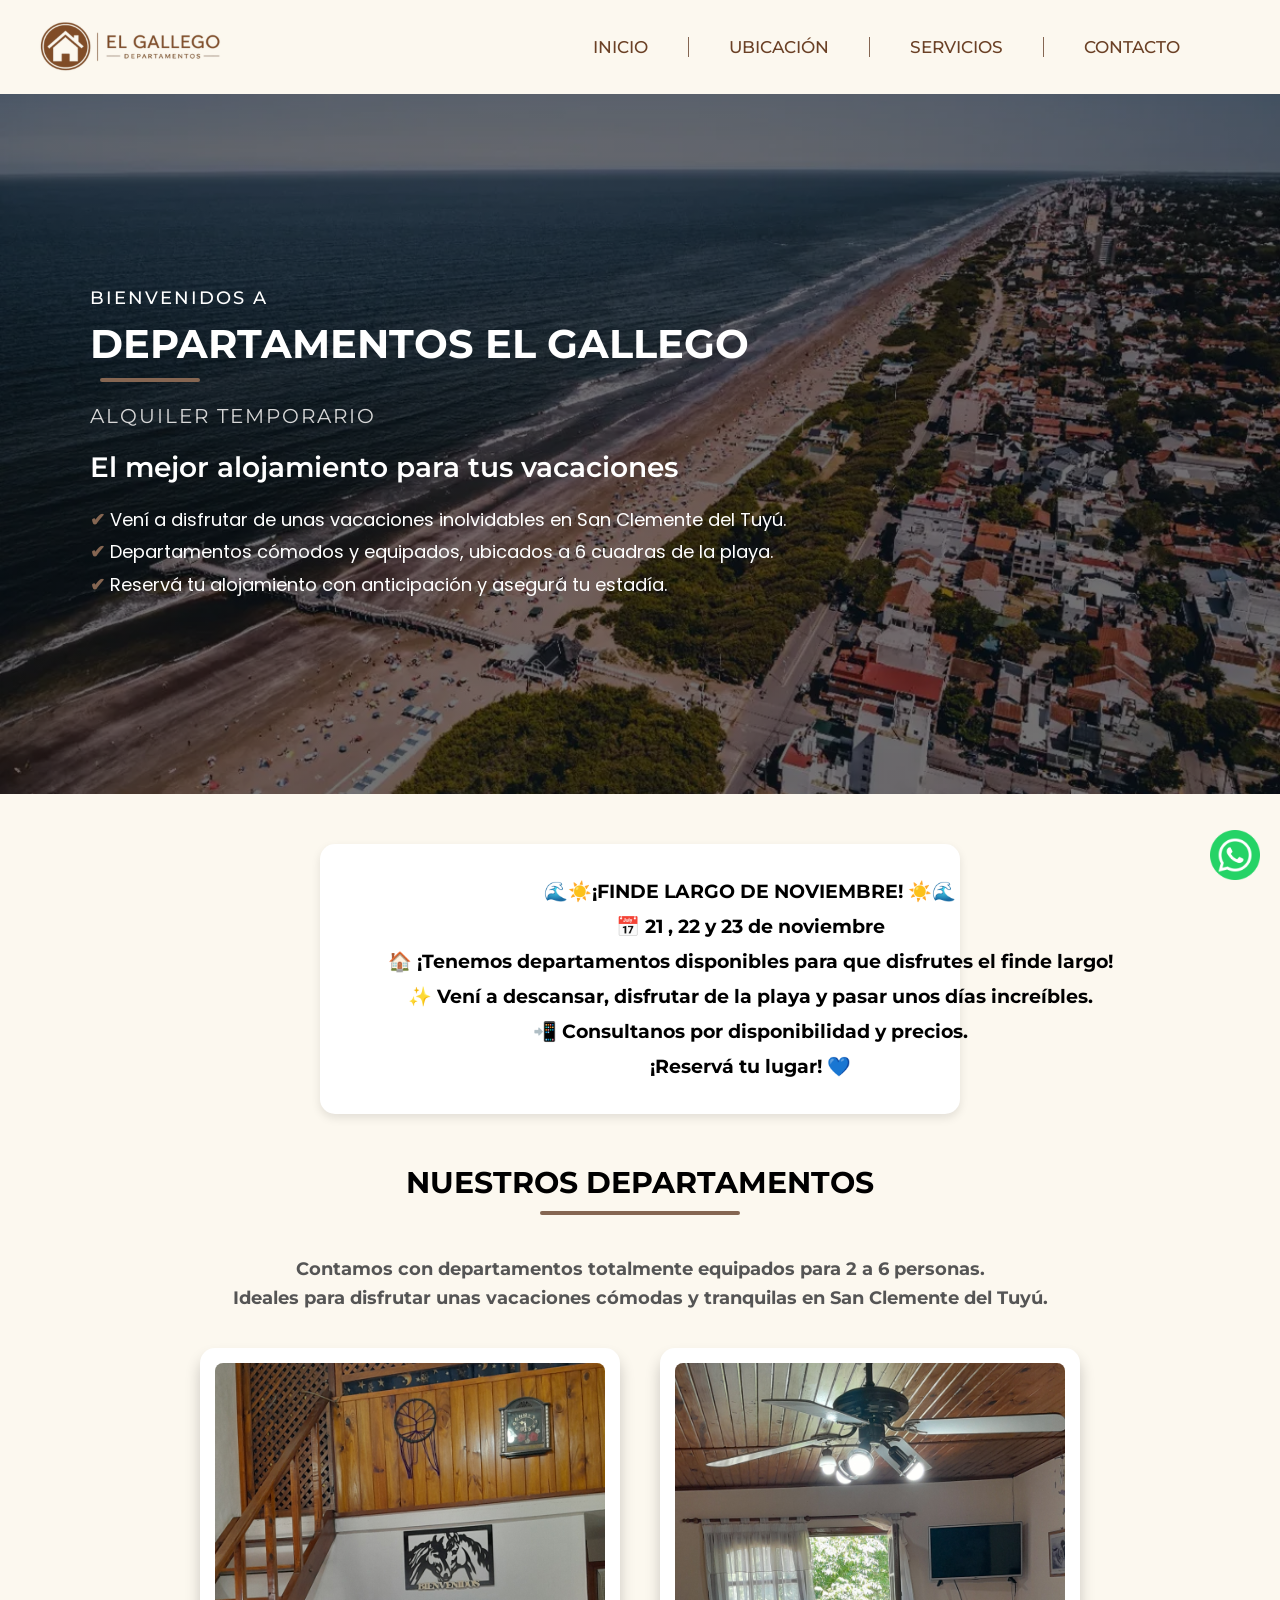
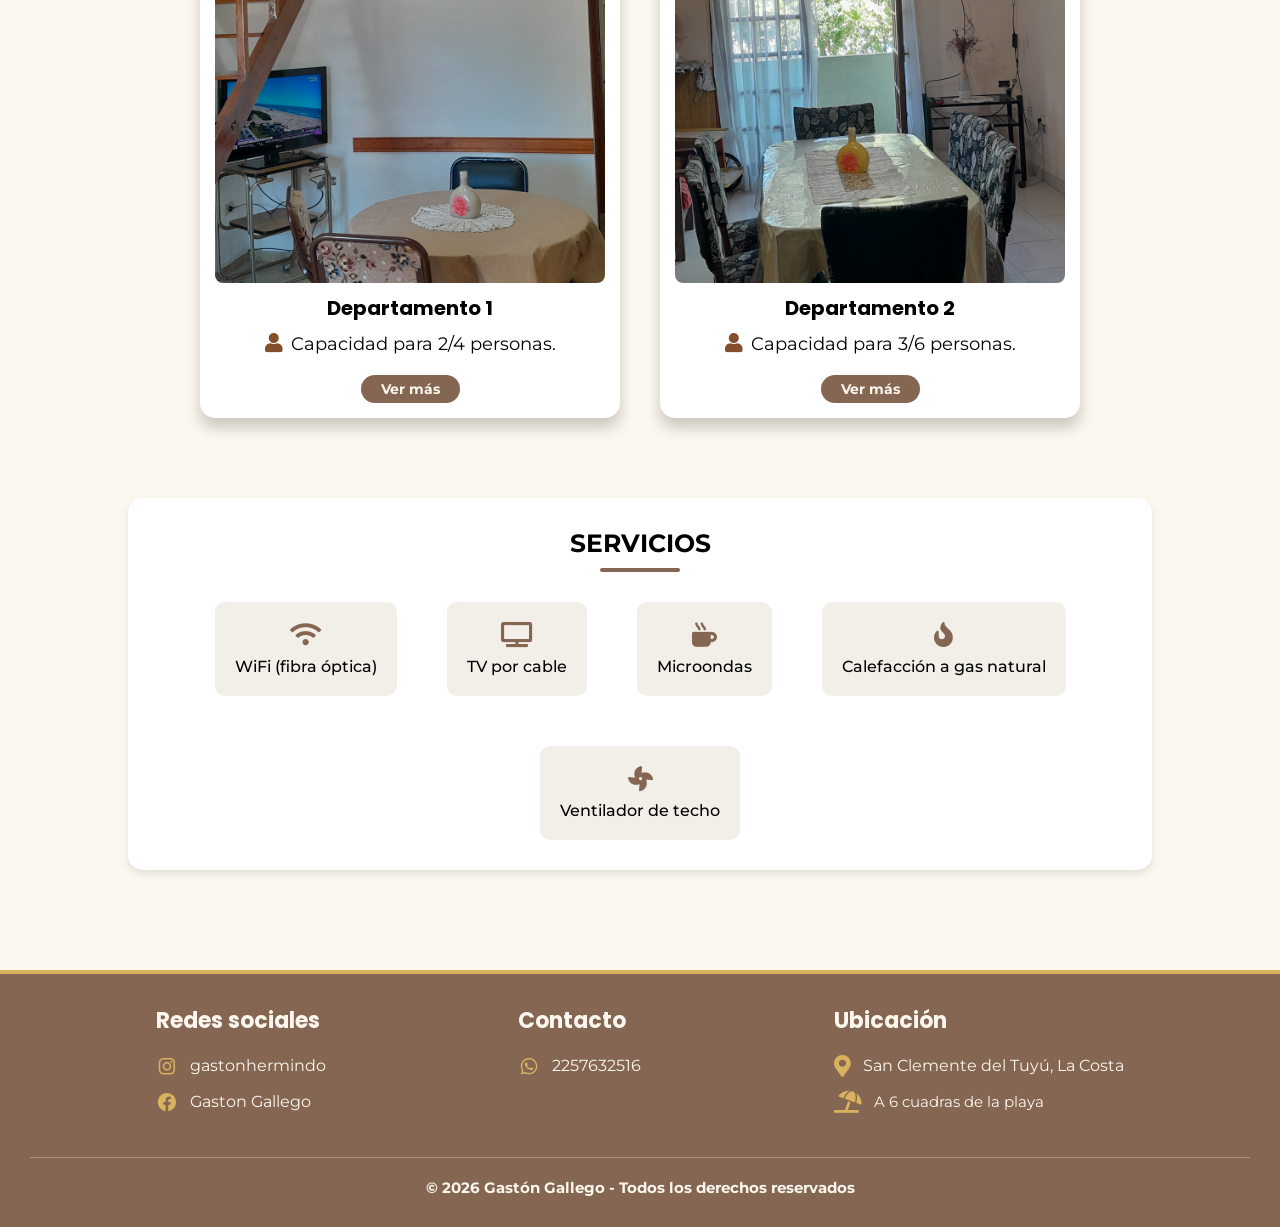
<file: index.html>
<!DOCTYPE html>
<html lang="es">

<head>
    <meta charset="UTF-8">
    <meta name="viewport" content="width=device-width, initial-scale=1.0">
    <title>Departamentos El Gallego</title>

    <!--ICONOS-->
    <link href='https://unpkg.com/boxicons@2.1.4/css/boxicons.min.css' rel='stylesheet'>
    <link rel="stylesheet" href="https://cdnjs.cloudflare.com/ajax/libs/font-awesome/5.15.4/css/all.min.css">


    <!--TIPOGRAFÍAS-->
    <link href="https://fonts.googleapis.com/css2?family=Montserrat:wght@400;500;600&display=swap" rel="stylesheet">
    <link href="https://fonts.googleapis.com/css2?family=Montserrat:wght@400;500;600&display=swap" rel="stylesheet">

    <link rel="preconnect" href="https://fonts.googleapis.com">
    <link rel="preconnect" href="https://fonts.gstatic.com" crossorigin>
    <link
        href="https://fonts.googleapis.com/css2?family=Bebas+Neue&family=Nunito:wght@400;600;700&family=Poppins:wght@400;500;600;700&display=swap"
        rel="stylesheet">

    <!--ESTILOS CSS-->
    <link rel="stylesheet" href="/css/estilos.css">

    <link rel="icon" type="image/png" sizes="16x16" href="/img/favicon.png">

</head>

<body>

    <header>
        <nav>
            <!--LOGO-->
            <img src="/img/logo.png" alt="Logo Gaston Gallego" width="80">
            <!--MENÚ HAMBURGUESA-->
            <div class="nav_toggle" id="_toggle">
                <span></span>
                <span></span>
                <span></span>

            </div>

            <!--MENÚ DE NAVEGACIÓN-->
            <ul class="nav_items" id="_items">
                <li>
                    <a href="index.html">Inicio</a>
                </li>

                <li>
                    <a href="ubicacion.html">Ubicación</a>
                </li>

                <li>
                    <a href="/index.html#servicios">Servicios</a>
                </li>

                <li>
                    <a href="contacto.html">Contacto</a>
                </li>

            </ul>


        </nav>
    </header>


    <main>


        <section class="presentacion">

            <div class="texto-presentacion">

                <p class="texto-bienvenidos">BIENVENIDOS A </p>

                <h1>DEPARTAMENTOS EL GALLEGO</h1>

                <p class="subtitulo">Alquiler temporario</p>

                <h2>El mejor alojamiento para tus vacaciones</h2>

                <div class="texto-presentacion1">
                    <p>
                        Vení a disfrutar de unas vacaciones inolvidables en San Clemente del Tuyú.
                    </p>

                    <p>
                        Departamentos cómodos y equipados, ubicados a 6 cuadras de la playa.
                    </p>

                    <p>
                        Reservá tu alojamiento con anticipación y asegurá tu estadía.
                    </p>

                </div>

            </div>

        </section>


        <section class="finde">
            <p>🌊☀️¡FINDE LARGO DE NOVIEMBRE! ☀️🌊 </p>

            <p>📅 21 , 22  y 23 de noviembre</p>

            <p>🏠 ¡Tenemos departamentos disponibles para que disfrutes el finde largo!</p>

            <p>✨ Vení a descansar, disfrutar de la playa y pasar unos días increíbles.</p>

            <p>📲 Consultanos por disponibilidad y precios.</p>
            <p>
                <stong>¡Reservá tu lugar! 💙</stong>
            </p>
        </section>


        <!--DEPARTAMENTOS-->
        <section class="departamentos">
            <h2>Nuestros departamentos</h2>
            <p class="descripcion-departamentos">
                Contamos con departamentos totalmente equipados para 2 a 6 personas.<br>
                Ideales para disfrutar unas vacaciones cómodas y tranquilas en San Clemente del Tuyú.
            </p>
            <div class="contenedor-deptos">
                <div class="card">
                    <img src="img/depto1.jpg" alt="Departamento 1">
                    <h3>Departamento 1 </h3>
                    <p><i class="fas fa-user"></i>Capacidad para 2/4 personas.</p>
                    <a href="departamento1.html">Ver más</a>
                </div>

                <div class="card">
                    <img src="img/depto2.jpg" alt="Departamento 2">
                    <h3>Departamento 2 </h3>
                    <p><i class="fas fa-user"></i>Capacidad para 3/6 personas.</p>
                    <a href="departamento2.html">Ver más</a>
                </div>
            </div>
        </section>

        <!--SERVICIOS -->

        <section class="servicios" id="servicios">

            <h2>Servicios</h2>

            <div class="contenedor-servicios">

                <div class="servicio">
                    <i class="fas fa-wifi"></i>
                    <p>WiFi (fibra óptica)</p>
                </div>
                <div class="servicio">
                    <i class="fas fa-tv"></i>
                    <p>TV por cable</p>
                </div>

                <div class="servicio">
                    <i class="fas fa-mug-hot"></i>
                    <p>Microondas</p>
                </div>

                <div class="servicio">
                    <i class="fas fa-fire"></i>
                    <p>Calefacción a gas natural</p>
                </div>

                <div class="servicio">
                    <i class="fas fa-fan"></i>
                    <p>Ventilador de techo</p>
                </div>
            </div>
        </section>


        <!-- Botón de WhatsApp -->
        <a href="https://wa.me/5492257632516" class="whatsapp-float" target="_blank" title="Ir a WhatsApp">
            <img src="img/Icono-WhatsApp.png" alt="WhatsApp" class="whatsapp-button">

        </a>
    </main>



    <!--PIE DE PÁGINA-->
    <footer>
        <div class="footer">
            <!-- REDES SOCIALES -->
            <section class="redessociales">
                <h3>Redes sociales</h3>
                <ul>
                    <li>
                        <i class='bx bxl-instagram'></i>
                        <a href="https://www.instagram.com/gastonhermindo/" target="_blank"
                            title="Ir a Instagram">gastonhermindo</a>
                    </li>
                    <li>
                        <i class='bx bxl-facebook-circle'></i>
                        <a href="https://www.facebook.com/gaston.gallego.33" target="_blank"
                            title="Ir a Facebook">Gaston Gallego</a>
                    </li>
                </ul>
            </section>

            <!-- CONTACTO -->
            <section class="contacto">
                <h3 id="contacto">Contacto</h3>
                <ul>
                    <li>
                        <i class='bx bxl-whatsapp'></i>
                        <a href="https://wa.me/5492257632516" target="_blank" title="Ir a WhatsApp">2257632516</a>
                    </li>
                </ul>
            </section>

            <!--MEDIOS DE PAGO-->
            <section class="ubicacion">
                <h3>Ubicación</h3>
                <ul>
                    <li>
                        <i class="fas fa-map-marker-alt"></i>
                        <a href="https://www.google.com/maps/place/San+Clemente+del+Tuyu,+Provincia+de+Buenos+Aires/@-36.3764784,-56.7758433,13z/data=!3m1!4b1!4m6!3m5!1s0x959c1b18461b0a27:0xd06f9847d9e161fa!8m2!3d-36.3688312!4d-56.7185135!16s%2Fm%2F04lf4gs?entry=ttu&g_ep=EgoyMDI2MDYyOS4wIKXMDSoASAFQAw%3D%3D "
                            target="_blank">San Clemente del Tuyú, La Costa</a>
                    </li>

                    <li>
                        <i class="fas fa-umbrella-beach"></i>
                        <span>A 6 cuadras de la playa</span>
                    </li>
                </ul>
            </section>
        </div>
        <p>© 2026 Gastón Gallego - Todos los derechos reservados</p>
    </footer>

    <script src="/js/menu.js"></script>
</body>

</html>
</file>
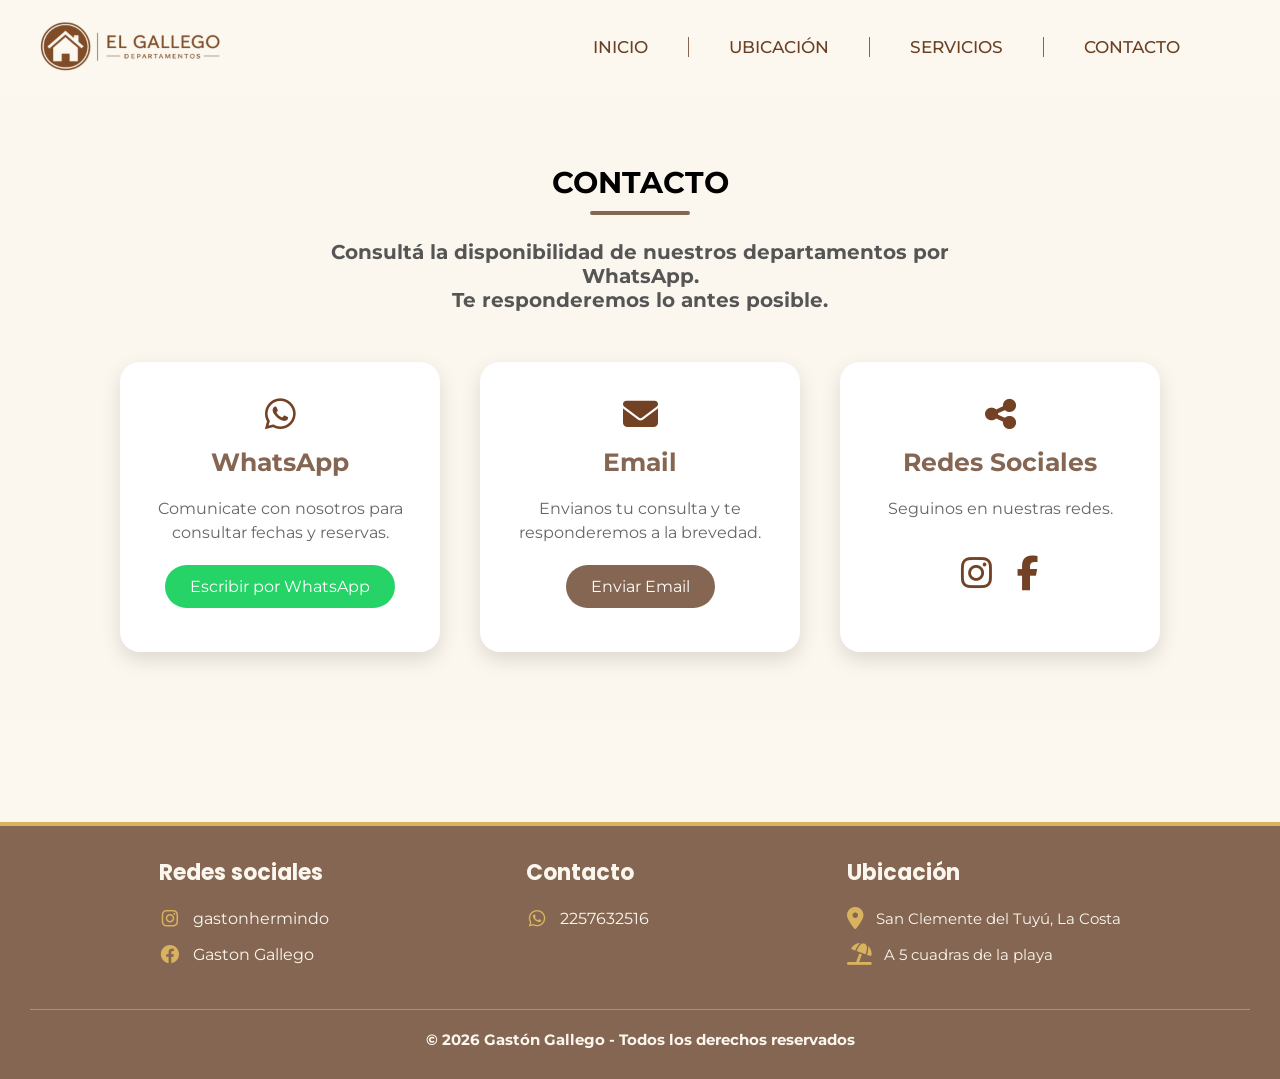
<file: contacto.html>
<!DOCTYPE html>
<html lang="es">

<head>
    <meta charset="UTF-8">
    <meta name="viewport" content="width=device-width, initial-scale=1.0">
    <title>Departamentos El Gallego</title>

    <!--ICONOS-->
    <link href='https://unpkg.com/boxicons@2.1.4/css/boxicons.min.css' rel='stylesheet'>
    <link rel="stylesheet" href="https://cdnjs.cloudflare.com/ajax/libs/font-awesome/5.15.4/css/all.min.css">

    <!--TIPOGRAFÍAS-->
    <link href="https://fonts.googleapis.com/css2?family=Montserrat:wght@400;500;600&display=swap" rel="stylesheet">
    <link href="https://fonts.googleapis.com/css2?family=Montserrat:wght@400;500;600&display=swap" rel="stylesheet">

    <link rel="preconnect" href="https://fonts.googleapis.com">
    <link rel="preconnect" href="https://fonts.gstatic.com" crossorigin>
    <link
        href="https://fonts.googleapis.com/css2?family=Bebas+Neue&family=Nunito:wght@400;600;700&family=Poppins:wght@400;500;600;700&display=swap"
        rel="stylesheet">

    <link rel="stylesheet" href="https://cdnjs.cloudflare.com/ajax/libs/font-awesome/6.5.0/css/all.min.css">

    <!--ESTILOS CSS-->
    <link rel="stylesheet" href="/css/estilos.css">

    <link rel="icon" type="image/png" sizes="16x16" href="/img/favicon.png">


</head>

<body>

    <header>
        <nav>
            <!--LOGO-->
            <img src="/img/logo.png" alt="Logo Gaston Gallego" width="80">
            <!--MENÚ HAMBURGUESA-->
            <div class="nav_toggle" id="_toggle">
                <span></span>
                <span></span>
                <span></span>

            </div>

            <!--MENÚ DE NAVEGACIÓN-->
            <ul class="nav_items" id="_items">
                <li>
                    <a href="index.html">Inicio</a>
                </li>

                <li>
                    <a href="ubicacion.html">Ubicación</a>
                </li>

                <li>
                    <a href="/index.html#servicios">Servicios</a>
                </li>

                <li>
                    <a href="contacto.html">Contacto</a>
                </li>

            </ul>


        </nav>
    </header>


    <main class="comunicacion">

        <h1>Contacto</h1>
        <p class="subtitulo1">
            Consultá la disponibilidad de nuestros departamentos por WhatsApp.<br>
            Te responderemos lo antes posible.
        </p>

        <div class="contacto-contenedor">

            <div class="contacto-card">
                <i class="fa-brands fa-whatsapp"></i>
                <h3>WhatsApp</h3>
                <p>Comunicate con nosotros para consultar fechas y reservas.</p>

                <a href="https://wa.me/5492257632516?text=Hola,%20quisiera%20consultar%20la%20disponibilidad%20de%20los%20departamentos."
                    class="btn-whatsapp" target="_blank">
                    Escribir por WhatsApp
                </a>
            </div>


            <div class="contacto-card">
                <i class="fa-solid fa-envelope"></i>
                <h3>Email</h3>
                <p>Envianos tu consulta y te responderemos a la brevedad.</p>

                <a href="mailto:ghflb@yahoo.com.ar" class="btn-email">
                    Enviar Email
                </a>
            </div>

            <div class="contacto-card">
                <i class="fa-solid fa-share-nodes icono-compartir"></i>

                <h3>Redes Sociales</h3>

                <p>Seguinos en nuestras redes.</p>

                <div class="redes">
                    <a href="https://www.instagram.com/gastonhermindo/" target="_blank">
                        <i class="fa-brands fa-instagram"></i>
                    </a>

                    <a href="https://www.facebook.com/gaston.gallego.33" target="_blank">
                        <i class="fa-brands fa-facebook-f"></i>
                    </a>
                </div>
            </div>

    </main>



    <!--PIE DE PÁGINA-->
    <footer>
        <div class="footer">
            <!-- REDES SOCIALES -->
            <section class="redessociales">
                <h3>Redes sociales</h3>
                <ul>
                    <li>
                        <i class='bx bxl-instagram'></i>
                        <a href="https://www.instagram.com/gastonhermindo/" target="_blank"
                            title="Ir a Instagram">gastonhermindo</a>
                    </li>
                    <li>
                        <i class='bx bxl-facebook-circle'></i>
                        <a href="https://www.facebook.com/gaston.gallego.33" target="_blank"
                            title="Ir a Facebook">Gaston Gallego</a>
                    </li>
                </ul>
            </section>

            <!-- CONTACTO -->
            <section class="contacto">
                <h3 id="contacto">Contacto</h3>
                <ul>
                    <li>
                        <i class='bx bxl-whatsapp'></i>
                        <a href="https://wa.me/5492257632516" target="_blank" title="Ir a WhatsApp">2257632516</a>
                    </li>
                </ul>
            </section>

            <!--MEDIOS DE PAGO-->
            <section class="ubicacion">
                <h3>Ubicación</h3>
                <ul>
                    <li>
                        <i class="fas fa-map-marker-alt"></i>
                        <span>San Clemente del Tuyú, La Costa</span>
                    </li>

                    <li>
                        <i class="fas fa-umbrella-beach"></i>
                        <span>A 5 cuadras de la playa</span>
                    </li>
                </ul>
            </section>
        </div>
        <p>© 2026 Gastón Gallego - Todos los derechos reservados</p>
    </footer>

    <script src="/js/menu.js"></script>
</body>

</html>
</file>
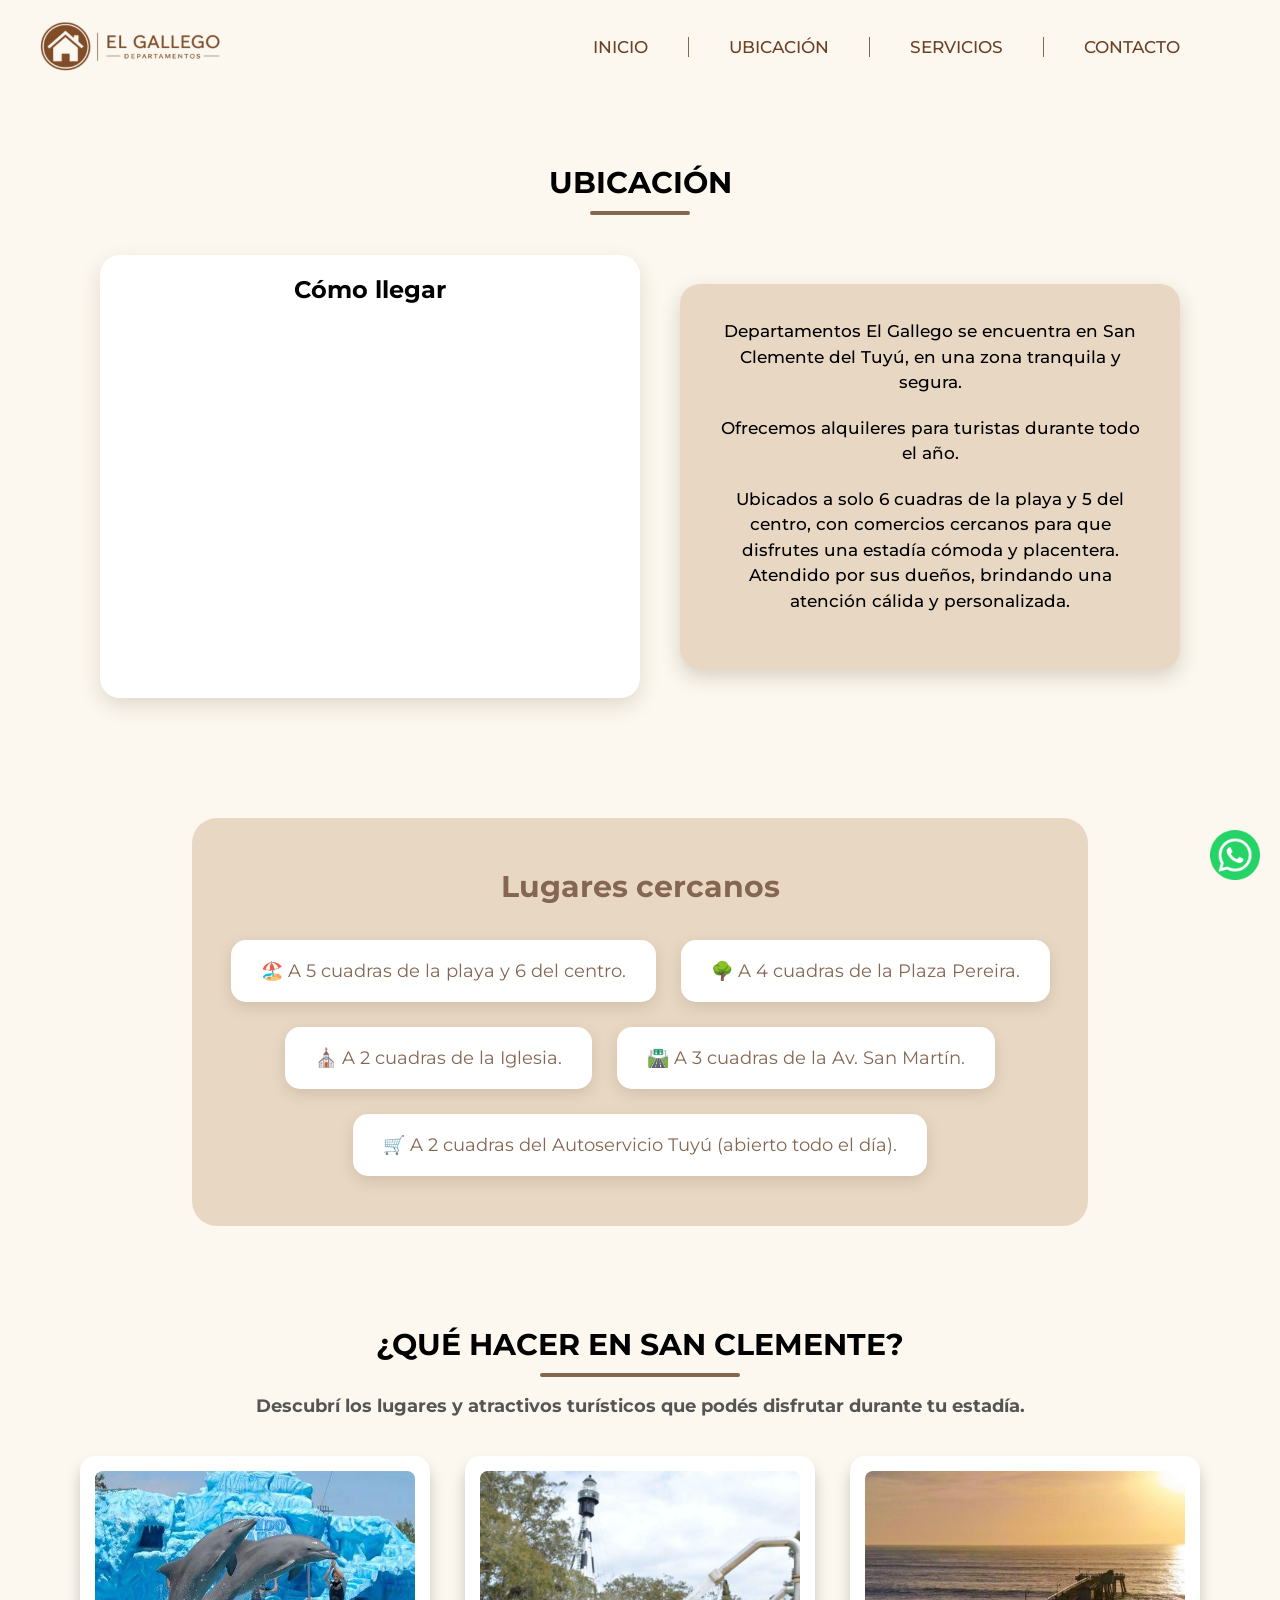
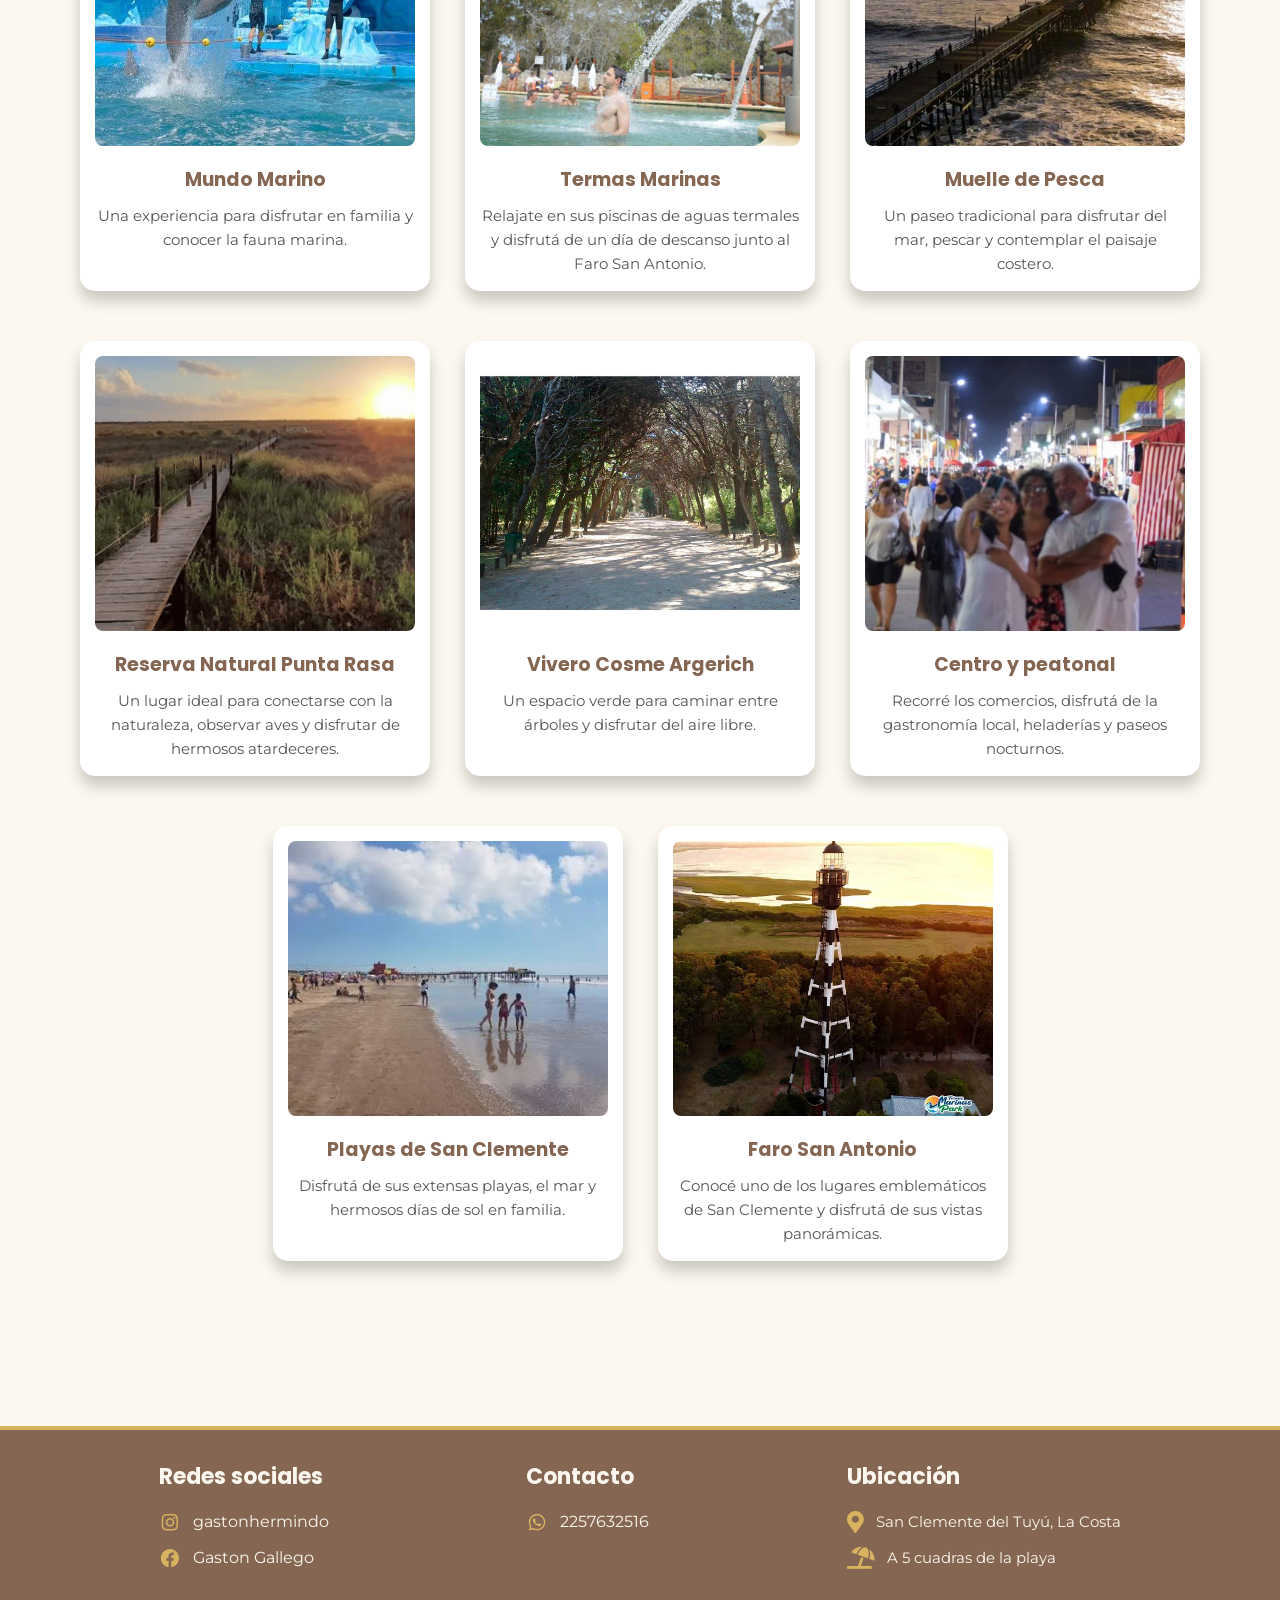
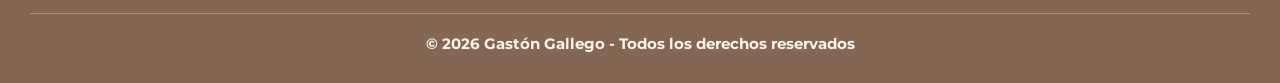
<file: ubicacion.html>
<!DOCTYPE html>
<html lang="es">

<head>
    <meta charset="UTF-8">
    <meta name="viewport" content="width=device-width, initial-scale=1.0">
    <title>Departamentos El Gallego</title>

    <!--ICONOS-->
    <link href='https://unpkg.com/boxicons@2.1.4/css/boxicons.min.css' rel='stylesheet'>
    <link rel="stylesheet" href="https://cdnjs.cloudflare.com/ajax/libs/font-awesome/5.15.4/css/all.min.css">

    <!--ESTILOS CSS-->
    <link rel="stylesheet" href="/css/estilos.css">


    <!--TIPOGRAFÍAS-->
    <link href="https://fonts.googleapis.com/css2?family=Montserrat:wght@400;500;600&display=swap" rel="stylesheet">
    <link href="https://fonts.googleapis.com/css2?family=Montserrat:wght@400;500;600&display=swap" rel="stylesheet">

    <link rel="preconnect" href="https://fonts.googleapis.com">
    <link rel="preconnect" href="https://fonts.gstatic.com" crossorigin>
    <link
        href="https://fonts.googleapis.com/css2?family=Bebas+Neue&family=Nunito:wght@400;600;700&family=Poppins:wght@400;500;600;700&display=swap"
        rel="stylesheet">

    <link rel="icon" type="image/png" sizes="16x16" href="/img/favicon.png">
</head>

<body>

    <header>
        <nav>
            <!--LOGO-->
            <img src="/img/logo.png" alt="Logo Gaston Gallego" width="80">
            <!--MENÚ HAMBURGUESA-->
            <div class="nav_toggle" id="_toggle">
                <span></span>
                <span></span>
                <span></span>

            </div>

            <!--MENÚ DE NAVEGACIÓN-->
            <ul class="nav_items" id="_items">
                <li>
                    <a href="index.html">Inicio</a>
                </li>

                <li>
                    <a href="ubicacion.html">Ubicación</a>
                </li>

                <li>
                    <a href="/index.html#servicios">Servicios</a>
                </li>

                <li>
                    <a href="contacto.html">Contacto</a>
                </li>

            </ul>


        </nav>
    </header>

    <main>

        <section class="ubicacion1">

            <h1>Ubicación</h1>

            <div class="ubicacion-contenedor">
                <div class="mapa">
                    <h2>Cómo llegar</h2>

                    <iframe
                        src="https://www.google.com/maps/embed?pb=!1m18!1m12!1m3!1d51397.627717026524!2d-56.77584334831125!3d-36.37647837003743!2m3!1f0!2f0!3f0!3m2!1i1024!2i768!4f13.1!3m3!1m2!1s0x959c1b5beeb7b2e9%3A0x26a2f67879751243!2sC.%2015%20651%2C%20B7105%20San%20Clemente%20del%20Tuyu%2C%20Provincia%20de%20Buenos%20Aires!5e0!3m2!1ses!2sar!4v1780527570569!5m2!1ses!2sar"
                        loading="lazy" referrerpolicy="no-referrer-when-downgrade">
                    </iframe>
                </div>

                <div class="localizacion">

                    <p>
                        Departamentos El Gallego se encuentra en San Clemente del Tuyú,
                        en una zona tranquila y segura.
                    </p>
                    <p>
                        Ofrecemos alquileres para turistas
                        durante todo el año.
                    </p>
                    <p>
                        Ubicados a solo 6 cuadras de la playa y 5 del centro, con comercios
                        cercanos para que disfrutes una estadía cómoda y placentera.
                        Atendido por sus dueños, brindando una atención cálida y personalizada.
                    </p>

        </section>

        <section class="distancias">
            <h2>Lugares cercanos</h2>

            <ul>
                <ul>
                    <li>🏖️ A 5 cuadras de la playa y 6 del centro.</li>
                    <li>🌳 A 4 cuadras de la Plaza Pereira.</li>
                    <li>⛪ A 2 cuadras de la Iglesia.</li>
                    <li>🛣️ A 3 cuadras de la Av. San Martín.</li>
                    <li>🛒 A 2 cuadras del Autoservicio Tuyú (abierto todo el día).</li>
                </ul>
            </ul>
        </section>




        <section class="turismo" id="turismo">
            <h2>¿Qué hacer en San Clemente?</h2>

            <p class="descripcion-turismo">
                Descubrí los lugares y atractivos turísticos
                que podés disfrutar durante tu estadía.
            </p>

            <div class="contenedor-turismo">

                <div class="card-turismo">
                    <img src="/img/mundo marino.jpg" alt="Mundo Marino">
                    <h3>Mundo Marino</h3>
                    <p>Una experiencia para disfrutar en familia y conocer la fauna marina.</p>
                </div>

                <div class="card-turismo">
                    <img src="/img/termas marinas.jpg" alt="Termas Marinas">
                    <h3>Termas Marinas</h3>
                    <p>Relajate en sus piscinas de aguas termales y disfrutá de un día de descanso junto al Faro San
                        Antonio.</p>
                </div>

                <div class="card-turismo">
                    <img src="/img/muelle.jpg" alt="Muelle">
                    <h3>Muelle de Pesca</h3>
                    <p>Un paseo tradicional para disfrutar del mar, pescar y contemplar el paisaje costero.</p>
                </div>

                <div class="card-turismo">
                    <img src="/img/punta rasa.jpg" alt="Punta Rasa">
                    <h3>Reserva Natural Punta Rasa</h3>
                    <p>Un lugar ideal para conectarse con la naturaleza, observar aves y disfrutar de hermosos
                        atardeceres.</p>
                </div>

                <div class="card-turismo">
                    <img src="/img/vivero.jpg" alt="Vivero Cosme Argerich">
                    <h3>Vivero Cosme Argerich</h3>
                    <p>Un espacio verde para caminar entre árboles y disfrutar del aire libre.</p>
                </div>

                <div class="card-turismo">
                    <img src="/img/peatonal.jpeg" alt="Centro y peatonal">
                    <h3>Centro y peatonal</h3>
                    <p>Recorré los comercios, disfrutá de la gastronomía local, heladerías y paseos nocturnos.</p>
                </div>

                <div class="card-turismo">
                    <img src="/img/playa.jpg" alt="Playa">
                    <h3>Playas de San Clemente</h3>
                    <p>Disfrutá de sus extensas playas, el mar y hermosos días de sol en familia.</p>
                </div>

                <div class="card-turismo">
                    <img src="/img/faro.jpg" alt="Faro San Antonio">
                    <h3>Faro San Antonio</h3>
                    <p>Conocé uno de los lugares emblemáticos de San Clemente y disfrutá de sus vistas panorámicas.</p>
                </div>

            </div>
        </section>

        <!-- Botón de WhatsApp -->
        <a href="https://wa.me/5492257632516" class="whatsapp-float" target="_blank" title="Ir a WhatsApp">
            <img src="img/Icono-WhatsApp.png" alt="WhatsApp" class="whatsapp-button">

        </a>

    </main>
    <!--PIE DE PÁGINA-->
    <footer>
        <div class="footer">
            <!-- REDES SOCIALES -->
            <section class="redessociales">
                <h3>Redes sociales</h3>
                <ul>
                    <li>
                        <i class='bx bxl-instagram'></i>
                        <a href="https://www.instagram.com/gastonhermindo/" target="_blank"
                            title="Ir a Instagram">gastonhermindo</a>
                    </li>
                    <li>
                        <i class='bx bxl-facebook-circle'></i>
                        <a href="https://www.facebook.com/gaston.gallego.33" target="_blank"
                            title="Ir a Facebook">Gaston Gallego</a>
                    </li>
                </ul>
            </section>

            <!-- CONTACTO -->
            <section class="contacto">
                <h3 id="contacto">Contacto</h3>
                <ul>
                    <li>
                        <i class='bx bxl-whatsapp'></i>
                        <a href="https://wa.me/5492257632516" target="_blank" title="Ir a WhatsApp">2257632516</a>
                    </li>
                </ul>
            </section>

            <!--MEDIOS DE PAGO-->
            <section class="ubicacion">
                <h3>Ubicación</h3>
                <ul>
                    <li>
                        <i class="fas fa-map-marker-alt"></i>
                        <span>San Clemente del Tuyú, La Costa</span>
                    </li>

                    <li>
                        <i class="fas fa-umbrella-beach"></i>
                        <span>A 5 cuadras de la playa</span>
                    </li>
                </ul>
            </section>
        </div>
        <p>© 2026 Gastón Gallego - Todos los derechos reservados</p>
    </footer>

    <script src="/js/menu.js"></script>


</body>

</html>
</file>
<file: css/estilos.css>
/*Elimina los margenes y paddings que agrega el navegador por defecto*/
* {
    margin: 0;
    padding: 0;
    box-sizing: border-box;
    /*Hace que el tamaño de los elementos sea más fácil de controlar*/

}

body {
    background-color: #FCF8EF;
    font-family: 'Montserrat', sans-serif;
}

html,
body {
    width: 100%;
    /*solo debe ocupar el ancho disponible de la pantalla*/
    overflow-x: hidden;
    /*Si algún elemento se pasa del ancho de la pantalla hacia la derecha, ocultalo*/
}

/*ICONO DE WHATSAPP*/
.whatsapp-button {
    position: fixed;
    /*Se mantiene fijo en la pantalla y cuando se desplaza*/
    bottom: 20px;
    right: 20px;
    z-index: 100;
    /*Asegura que este por encima de otros elementos*/
    height: 50px;
    width: 50px;
}

/*PARA CELULARES*/
@media (max-width:768px) {
    .whatsapp-button {
        height: 40px;
        width: 40px;
    }
}

h1 {
    font-family: 'Montserrat', sans-serif;
}

/* Mantiene el header por encima de las imágenes y secciones */
header {
    position: relative;
    /* Permite usar z-index y posicionar elementos relacionados */
    z-index: 1000;
    /* Hace que el header quede por encima de otros elementos */
}

/*********************************MENÚ DE NAVEGACIÓN******************************/
nav {

    display: flex;
    align-items: center;
    padding: 10px 20px;
    justify-content: space-between;

}

/*Logo*/
nav img {
    width: 200px;
    height: auto;
    border-radius: 5px;
    margin-left: 15px;

}

.nav_toggle {
    display: none;
    /*Boton de menú hambueguesa está oculto en escritorio*/
}

/*Lista de navegación*/
nav ul {
    display: flex;
    list-style: none;
    align-items: center;
    padding-right: 40px;
    /*para correr los enlaces un poco hacia la derecha*/
}

/*Elementos de la lista de navegación*/
nav li {

    /*Espacio entre los elementos*/
    padding: 0 40px;
    border-right: 1px solid #856652;
}

/*Lineas al costado de cada enlace del menú*/
nav li:last-child {
    border-right: none;
}

/*Enlaces del menú*/
nav a {
    text-decoration: none;
    color: #6B4126;
    font-size: 17px;
    font-weight: 500;
    font-family: 'Montserrat', sans-serif;
    text-transform: uppercase;

}

/*Efectos para los enlaces del menú*/
nav a:hover {
    border-bottom: 2px solid #856652;
    /*Linea debajo*/
    padding-bottom: 5px;
    color: #856652;
}

/*PARA CELULARES*/
@media (max-width:768px) {

    /* Fija el encabezado en la parte superior de la pantalla */
    header {
        position: fixed;
        top: 0;
        left: 0;
        width: 100%;
        background: #fbf7ee;
        z-index: 1000;
        /* Hace que el header quede por encima del contenido */
    }

    /* Agrega un espacio superior al contenido para que no quede oculto debajo del header fijo */
    body {
        padding-top: 80px;
        /* Debe coincidir aproximadamente con la altura del header */
    }

    nav a {
        font-size: 16px;
    }

    .nav_toggle {
        display: flex;
        flex-direction: column;
        cursor: pointer;
        gap: 5px;
        margin-right: 10px;
    }

    .nav_toggle span {
        width: 30px;
        height: 3px;
        background: #6B4126;
        border-radius: 2px;
    }

    .nav_items {
        position: fixed;
        top: 80px;
        /* Se muestra justo debajo del header fijo */
        left: -100%;
        /* Oculta el menú fuera de la pantalla */
        width: 100%;
        height: auto;
        min-height: 300px;
        background: #fbf7ee;
        flex-direction: column;
        transition: .3s;
        padding: 30px 0;
        z-index: 999;
    }

    /* Muestra el menú cuando se agrega la clase .open con JavaScript */
    .nav_items.open {
        left: 0;
    }

    .nav_items li {
        border: none;
        padding: 20px 0;
    }

    /*TRANSFORMA EL ÍCONO DE HAMBURGUESA EN UNA CRUZ Y SE ACTIVA CON LA CLASE .ACTIVE*/

    /* Rota la primera línea 45 grados y la mueve un poco, formando la primera parte de la cruz*/
    .nav_toggle.active span:nth-child(1) {
        transform: rotate(45deg) translate(5px, 5px);
    }

    /*Oculta la línea del medio. Así solo quedan las líneas de arriba y abajo, que cruzadas forman la X*/
    .nav_toggle.active span:nth-child(2) {
        opacity: 0;
    }

    /*Rota la tercera línea en dirección opuesta, formando la otra parte de la X*/
    .nav_toggle.active span:nth-child(3) {
        transform: rotate(-45deg) translate(5px, -5px);
    }
}

/*********************************PRESENTACIÓN******************************/
 /*Imagén de portada*/
.presentacion {
    background-image:
        linear-gradient(rgba(0, 0, 0, .55), rgba(0, 0, 0, .55)),
        url("../img/playa.webp");

    background-size: cover;
    background-position: center;
    background-repeat: no-repeat;

    width: 100%;
    height: 700px;
    color: white;
    display: flex;
    align-items: center;
}


.presentacion h1 {
    font-size: 40px;
    font-weight: 700;
}

.presentacion h1::after {
    content: "";
    display: block;
    width: 100px;
    height: 4px;
    background-color: #856652;
    margin: 10px 0 0 10px;
    /* 10px desde la izquierda */
    border-radius: 10px;
    animation: rebote 0.8s ease;
    /* Hace que el ícono aparezca desde la izquierda al cargar la página /*
     'ease' controla la velocidad de la animación: inicia lentamente, acelera y finaliza suavemente */

}

/* Define la animación de entrada del ícono */
@keyframes rebote {
    0% {
        opacity: 0;
        transform: translateX(-20px);
    }

    60% {
        transform: translateX(5px);
    }

    100% {
        opacity: 1;
        transform: translateX(0);
    }
}

.texto-presentacion {
    display: flex;
    flex-direction: column;
    position: relative;
    max-width: 700px;
    gap: 10px;
    margin-left: 90px;
}

.texto-bienvenidos {
    font-size: 18px;
    font-weight: 500;
    letter-spacing: 2px;

}

.subtitulo {
    font-size: 20px;
    font-weight: 400;
    margin-bottom: 12px;
    margin-top: 12px;
    color: #d8d8d8;
    letter-spacing: 2px;
    text-transform: uppercase;
}

.presentacion h2 {
    margin-bottom: 10px;
    font-size: 28px;
    font-weight: 600;
}

.texto-presentacion1 {
    font-family: 'Poppins', sans-serif;
    font-size: 18px;
    line-height: 1.8;
    font-weight: 400;
    position: relative;
    padding-left: 20px;

}

.texto-presentacion1 p::before {
    content: "✔";
    position: absolute;
    left: 0;
    color: #856652;
    font-size: 18px;
    font-weight: bold;

}

/*PARA CELULARES*/
@media (max-width:768px) {

    .presentacion {
        height: 600px;
        padding: 0 20px;

    }

    .texto-presentacion {
        margin-left: 0;
        left: 0;
        max-width: 100%;
        width: 100%;
        gap: 8px;
    }

    .texto-bienvenidos {
        font-size: 15px;
        letter-spacing: 1px;
    }

    .presentacion h1 {
        font-size: 30px;
        line-height: 1.2;
    }

    .presentacion h1::after {
        width: 70px;
        height: 3px;
        margin-left: 0;
    }

    .subtitulo {
        font-size: 15px;
        letter-spacing: 1px;
    }

    .presentacion h2 {
        font-size: 22px;
    }

    .texto-presentacion1 {
        font-size: 15px;
        line-height: 1.6;

    }

    .texto-presentacion1 p {
        position: relative;
        padding-left: 18px;
    }

    .texto-presentacion1 p::before {
        font-size: 15px;
    }

}
.finde{
    background-color: white;
    text-align: center;
    padding: 30px;
    border-radius: 15px;
    width: 50%;
    margin: 50px auto;
    /* centra el bloque */
    box-shadow: 0 4px 10px rgba(0, 0, 0, 0.1);
}
.finde p{
    text-align: center;
    width: 800px;
    margin: auto;
    line-height: 35px;
    font-size: 19px;
    font-weight: 700;
}

/*PARA CELULARES*/
@media (max-width:768px) {
    .finde{
        padding: 15px;
        width: 80%;
    }
    .finde p{
        font-size: 14px;
        width: 100%;
        line-height: 30px;
       
    }
}
/*********************************DEPARTAMENTOS INICIO * *****************************/

.departamentos h2::after,
.ubicacion1 h1::after,
.info-depto h1::after,
.video-depto h2::after,
.comunicacion h1::after {
    content: "";
    display: block;
    width: 200px;
    height: 4px;
    background-color: #856652;
    margin: 10px auto;
    border-radius: 10px;
}

.departamentos h2,
.ubicacion h1 {
    margin-top: 50px;
    margin-bottom: 40px;
    text-align: center;
    font-size: 30px;
    font-family: 'Montserrat', sans-serif;
    text-transform: uppercase;

}

.descripcion-departamentos {
    max-width: 900px;
    margin: 0 auto 10px;
    text-align: center;
    font-size: 18px;
    color: #555;
    line-height: 1.6;
    font-weight: bold;
}

.contenedor-deptos {
    display: flex;
    justify-content: center;
    flex-wrap: wrap;
    gap: 40px;
    margin-top: 15px;

}

.card {
    width: 420px;
    background-color: white;
    display: flex;
    flex-direction: column;
    align-items: center;
    padding: 15px;
    box-shadow: 0px 10px 15px rgba(0, 0, 0, 0.2);
    border-radius: 15px;
    transition: transform 0.3s ease;
    margin-bottom: 30px;
    margin-top: 20px;

}

.card:hover {
    transform: translateY(-8px);
    transition: .3s;
}

.card h3 {
    text-align: center;
    margin-top: 10px;
    margin-bottom: 10px;
    font-family: 'Poppins', sans-serif;
    font-size: 20px;
}

.card p {
    font-size: 18px;
}

.card i {
    margin-right: 8px;
    font-size: 20px;
    color: #824F2A;
}

.card img {
    width: 100%;
    aspect-ratio: 3 / 4;
    /*Cambia la proporción de la imagen*/
    object-fit: cover;
    border-radius: 8px;

}

.card a,
.info-depto a {
    background-color: #856652;
    color: #fbf7ee;
    padding: 5px 20px;
    border-radius: 15px;
    font-weight: bold;
    text-decoration: none;
    margin-top: 20px;
    display: inline-block;
    font-size: 14px;
    transition: .3s;
}

.card a:hover,
.info-depto a:hover {
    background-color: #A67F68;
    transform: scale(1.05);
}

/*PARA CELULARES*/
@media (max-width:768px) {

    .departamentos h2 {
        font-size: 20px;
    }

    .departamentos h2::after {
        width: 150px;
    }

    .descripcion-departamentos {
        font-size: 13px;
        max-width: 400px;
    }

    .card {
        width: 300px;
        margin-bottom: 10px;
    }

    .card h3 {
        font-size: 18px;
    }

    .card p {
        text-align: center;
        font-size: 15px;
    }

    .card a,
    .info-depto a {
        font-size: 12px;
    }

}

/********************SERVICIOS************************/
.servicios h2 {
    font-size: 25px;
    margin-bottom: 20px;
    font-family: 'Montserrat', sans-serif;
    text-transform: uppercase;
}

.servicios h2::after {
    content: "";
    display: block;
    width: 80px;
    height: 4px;
    background-color: #856652;
    margin: 10px auto;
    border-radius: 10px;
}

.servicios {
    background-color: white;
    text-align: center;
    padding: 30px;
    border-radius: 15px;
    width: 80%;
    margin: 50px auto;
    /* centra el bloque */
    box-shadow: 0 4px 10px rgba(0, 0, 0, 0.1);

}

.contenedor-servicios {
    display: flex;
    justify-content: center;
    gap: 50px;
    margin-top: 30px;
    flex-wrap: wrap;
    /* permite que bajen de línea */
}

.servicio {
    background-color: #F2EFE9;
    padding: 20px;
    border-radius: 10px;
    transition: 0.3s;

}

.servicio:hover {
    transform: translateY(-5px);
}

.servicio p {
    font-weight: 500;
}

.servicio i {
    font-size: 25px;
    color: #856652;
    margin-bottom: 10px;
}

/*PARA CELULARES*/
@media (max-width:768px) {
    .servicios h2 {
        font-size: 20px;
    }

    .servicios h2::after {
        width: 60px;
    }

    .servicios {
        padding: 15px;
        width: 70%;
    }

    .contenedor-servicios {
        gap: 20px;
    }

    .servicio {
        padding: 15px;
        justify-content: center;
    }

    .servicio p {
        width: 90px;
        font-size: 13px;
    }
}

/****************************UBICACIÓN*******************/
.ubicacion1 h1::after {
    width: 100px;
}

.ubicacion1 {
    padding: 70px 20px;
    text-align: center;
}


.ubicacion1 h1 {
    font-size: 30px;
    margin-bottom: 40px;
    text-transform: uppercase;


}


/* CONTENEDOR MAPA + TEXTO */

.ubicacion-contenedor {
    max-width: 1100px;
    margin: auto;
    display: flex;
    justify-content: center;
    align-items: center;
    gap: 40px;
    flex-wrap: wrap;
}


/* MAPA */

.mapa {
    background-color: white;
    padding: 20px;
    border-radius: 20px;
    box-shadow: 0 8px 20px rgba(80, 50, 30, 0.15);
}


.mapa h2 {
    margin-bottom: 20px;
}


.mapa iframe {
    width: 500px;
    height: 350px;
    border: none;
    border-radius: 15px;
}


/* TEXTO UBICACIÓN */

.localizacion {
    width: 500px;
    background-color: #e8d8c3;
    padding: 35px;
    border-radius: 20px;
    box-shadow: 0 8px 20px rgba(80, 50, 30, 0.20);

}


.localizacion p {
    font-size: 17px;
    line-height: 1.5;
    margin-bottom: 20px;
    font-weight: 500;

}



/* LUGARES CERCANOS */

.distancias {
    background-color: #e8d8c3;
    padding: 50px 20px;
    width: 70%;
    margin: 50px auto;
    border-radius: 25px;
    text-align: center;

}

.distancias h2 {
    color: #856652;
    font-size: 30px;
    margin-bottom: 35px;
}


.distancias ul {
    list-style: none;
    display: flex;
    justify-content: center;
    gap: 25px;
    flex-wrap: wrap;
}


.distancias li {
    background-color: #fff;
    color: #856652;
    padding: 20px 30px;
    border-radius: 15px;
    font-size: 18px;
    box-shadow: 0 5px 15px rgba(80, 50, 30, 0.15);
    transition: .3s;
}


.distancias li:hover {
    transform: translateY(-8px);

}

/*PARA CELULARES*/
@media (max-width:768px) {
    .mapa h2 {
        font-size: 20px;
    }

    .mapa iframe {
        width: 350px;
        height: 250px;
    }

    .localizacion {
        padding: 20px;
    }

    .localizacion p {
        font-size: 15px;
        margin-bottom: 10px;
        line-height: 1.3;
    }

    .distancias {
        margin-top: 10px;
    }

    .distancias h2 {
        font-size: 20px;
        margin-bottom: 30px;
    }

    .distancias li {
        padding: 10px 20px;
        font-size: 15px;
    }
}

/******************** TURISMO ********************/

.turismo {
    padding: 50px 20px;
    text-align: center;
}

.turismo h2 {
    font-size: 30px;
    font-family: 'Montserrat', sans-serif;
    text-transform: uppercase;
    margin-bottom: 15px;
}

.turismo h2::after {
    content: "";
    display: block;
    width: 200px;
    height: 4px;
    background-color: #856652;
    margin: 10px auto;
    border-radius: 10px;
}

.descripcion-turismo {
    max-width: 900px;
    margin: 0 auto 35px;
    font-size: 18px;
    color: #555;
    line-height: 1.6;
    font-weight: bold;
}

.contenedor-turismo {
    display: flex;
    justify-content: center;
    flex-wrap: wrap;
    gap: 35px;
    max-width: 1300px;
    margin: auto;
}

.card-turismo {
    width: 350px;
    background-color: white;
    padding: 15px;
    border-radius: 15px;
    box-shadow: 0px 10px 15px rgba(0, 0, 0, 0.2);
    transition: transform 0.3s ease;
    margin-bottom: 15px;
}

.card-turismo:hover {
    transform: translateY(-8px);
}

.card-turismo img {
    width: 100%;
    height: 275px;
    object-fit: cover;
    border-radius: 8px;
}

.card-turismo h3 {
    font-family: 'Poppins', sans-serif;
    font-size: 19px;
    color: #856652;
    margin: 15px 0 10px;
}

.card-turismo p {
    font-size: 15px;
    line-height: 1.6;
    color: #555;
}

/* PARA CELULARES */

@media (max-width:768px) {

    .turismo {
        padding: 30px 15px;
    }

    .turismo h2 {
        font-size: 20px;
    }

    .turismo h2::after {
        width: 150px;
    }

    .descripcion-turismo {
        font-size: 13px;
    }

    .contenedor-turismo {
        gap: 20px;
    }

    .card-turismo {
        width: 300px;
    }

    .card-turismo h3 {
        font-size: 18px;
    }

    .card-turismo p {
        font-size: 14px;
    }
}


/**************************************DEPARTAMENTOS************************/
.detalle-depto {
    background-color: white;
    padding: 20px;
    border-radius: 10px;
    display: flex;
    flex-wrap: wrap;
    justify-content: center;
    gap: 50px;
    width: 90%;
    margin: 90px auto;
}

.info-depto {
    width: 40%;
}

.info-depto h1,
.video-depto h2 {
    text-align: center;
    margin-bottom: 50px;
    text-transform: uppercase;
    font-size: 30px;
    font-family: 'Poppins', sans-serif;
    margin-top: 20px;
}

.info-depto p {
    font-family: 'Poppins', sans-serif;
}

.info-depto i {
    font-size: 20px;
    margin-right: 8px;
    color: #824F2A;
    transition: transform 0.3s ease;

}

.info-depto p:hover i {
    transform: scale(1.3);
}

.info-depto a {
    font-family: 'Montserrat', sans-serif;
    display: block;
    width: fit-content;
    margin: 30px auto 0;
    font-size: 16px;
    padding: 8px 20px;
    transition: .3s;
}

.columna-izquierda {
    width: 550px;
}

/*carrusel*/
#carouselExample {
    width: 100%;
}
/*imagenes del carrusel*/
#carouselExample .carousel-item img {
    width: 100%;
    height: 680px;
    object-fit: cover;
    border-radius: 10px;
    margin-top: 30px;
}

.video-depto {
    width: 100%;
    text-align: center;
    margin-top: 15px;
}


.video-depto h2 {
    text-align: center;
    margin-bottom: 30px;
}


.video-departamento {
    width: 700px;
    height: 450px;
    object-fit: contain;
    background-color: black;

}


.detalle-depto {
    border: 2px solid #734124;
}

/*PARA CELULARES*/
@media (max-width:768px) {

    /* El contenedor pasa de dos columnas a una sola */
    .detalle-depto {
        flex-direction: row;
        align-items: flex-start;
        gap: 20px;
        width: 95%;
        margin: 30px auto;
        padding: 15px;
    }

    /* La columna del carrusel ocupa todo el ancho */
    .columna-izquierda {
        width: 100%;
    }

    /* La información ocupa todo el ancho */
    .info-depto {
        width: 100%;
    }

    .info-depto h1,
    .video-depto h2 {
        font-size: 20px;
        margin-bottom: 25px;
    }

    /* Baja la información para que no quede pegada al header fijo */
    .info-depto h1 {
        margin-top: 150px;
    }

    .info-depto h1::after {
        width: 100px;
    }

    .info-depto p {
        font-size: 15px;
        text-align: left;
    }

    .info-depto i {
        font-size: 17px;
    }

    .info-depto a {
        font-size: 13px;
        padding: 8px 15px;
        text-align: center;
        margin: 10px auto 0;
    }

    /* El carrusel ocupa todo el ancho disponible */
    #carouselExample {
        width: 100%;
        height: 350px;
        object-fit: cover;
    }

    #carouselExample .carousel-item img {
        width: 100%;
        height: 450px;
    }

    /* Contenedor del video */
    .video-depto {
        width: 100%;
    }

    .video-departamento {
        width: 400px;
        height: 350px;
    }
}

/****************************CONTACTO***************************/

.comunicacion {
    text-align: center;
    padding: 70px 20px;
    background-color: #fbf7ee;
}

.comunicacion h1 {
    font-size: 30px;
    margin-bottom: 15px;
    text-transform: uppercase;

}

.comunicacion h1::after {
    width: 100px;
    height: 4px;

}

.subtitulo1 {
    max-width: 700px;
    margin: auto;
    font-size: 20px;
    color: #555;
    margin-top: 25px;
    font-weight: bold;
}


.contacto-contenedor {
    display: flex;
    justify-content: center;
    gap: 40px;
    flex-wrap: wrap;
    margin-top: 50px;
}


.contacto-card {
    background-color: white;
    width: 320px;
    min-height: 290px;
    padding: 35px;
    border-radius: 20px;
    box-shadow: 0 8px 20px rgba(0, 0, 0, 0.12);
    transition: transform .3s ease, box-shadow .3s ease;
}


.contacto-card:hover {
    transform: translateY(-8px);
    box-shadow: 0 18px 35px rgba(0, 0, 0, .18);
}


.contacto-card i {
    font-size: 35px;
    color: #734124;
    margin-bottom: 15px;
}


.contacto-card h3 {
    color: #856652;
    font-size: 25px;
}


.contacto-card p {
    color: #666;
    line-height: 1.5;
    margin-top: 20px;
}


.btn-whatsapp,
.btn-email,
.btn-instagram {
    display: inline-block;
    margin-top: 20px;
    padding: 12px 25px;
    border-radius: 30px;
    text-decoration: none;
    color: white;
    transition: .3s;
}


.btn-whatsapp {
    background-color: #25D366;
}


.btn-email {
    background-color: #856652;
}


.btn-whatsapp:hover,
.btn-email:hover {
    transform: scale(1.05);
}

.redes {
    display: flex;
    justify-content: center;
    gap: 25px;
    margin-top: 35px;
}

.redes a {
    transition: .3s;
}

.redes a:hover {
    transform: scale(1.15);
}

/*PARA CELULARES*/
@media (max-width:768px) {
    .comunicacion {
        padding: 50px 10px;
    }

    .comunicacion h1,
    .ubicacion1 h1 {
        font-size: 20px;
    }

    .comunicacion h1::after,
    .ubicacion1 h1::after {
        width: 70px;
    }

    .subtitulo1 {
        font-size: 16px;
    }

    .contacto-card {
        width: 300px;
        min-height: 200px;
        padding: 30px;
    }

    .contacto-contenedor {
        gap: 20px;
    }

    .contacto-card i {
        font-size: 28px;
    }

    .contacto-card h3 {
        font-size: 19px;
    }

    .contacto-card p {
        font-size: 16px;
    }

    .btn-whatsapp,
    .btn-email,
    .btn-instagram {
        padding: 10px 15px;
        font-size: 13px;
    }
}


/***************************************PIE DE PÁGINA********************************/

.footer {
    display: flex;
    justify-content: space-around;
    align-items: flex-start;
    gap: 60px;
    max-width: 1100px;
    margin: auto;
}

footer {
    background-color: #856652;
    color: #fbf7ee;
    font-size: 15px;
    padding: 30px;
    display: block;
    margin-top: 100px;
    border-top: 4px solid #d8b25e;
}

footer h3 {
    color: #fbf7ee;
    text-align: left;
    margin-bottom: 18px;
    font-size: 22px;
    font-family: 'Poppins', sans-serif;
}


.redessociales ul,
.contacto ul,
.ubicacion ul {
    list-style: none;
    padding: 0;
    margin: 0;
}

footer li {
    margin: 14px 0;
    display: flex;
    align-items: center;
}

footer a {
    color: #fbf7ee;
    text-decoration: none;
    font-size: 16px;
}

footer a:hover {
    color: #f8d479;
    /* un dorado suave que resalta */
}

footer i {
    color: #d8b25e;
    font-size: 22px;
    margin-right: 12px;
}

footer p {
    text-align: center;
    font-weight: bold;
    margin-top: 30px;
    border-top: 1px solid rgba(251, 247, 238, 0.3);
    padding-top: 20px;
}

/*PARA CELULARES*/
@media (max-width:768px) {
    .footer {
        display: flex;
        flex-direction: column;
        text-align: center;
        align-items: center;
        gap: 25px;
        text-align: center;
    }

    footer {
        font-size: 13px;
        padding: 20px;
    }

    /*TÍTULOS*/
    .redessociales h3,
    .contacto h3,
    .ubicacion h3 {
        font-size: 17px;
        margin-bottom: 10px;
        text-align: center;
    }

    .ubicacion h3 {
        text-align: center;
    }

    .ubicacion span {
        font-size: 15px;
    }

    /* LISTAS */
    footer ul {
        padding: 0;
    }

    footer li {
        justify-content: center;
        /* centra icono + texto */
        gap: 8px;
        /* espacio entre icono y texto */
        margin-top: 20px;
    }

    /* ICONOS */
    .footer i {
        font-size: 17px;
        margin: 0;
    }

    /* TEXTO FINAL */
    footer p {
        font-size: 13px;

    }
}
</file>
